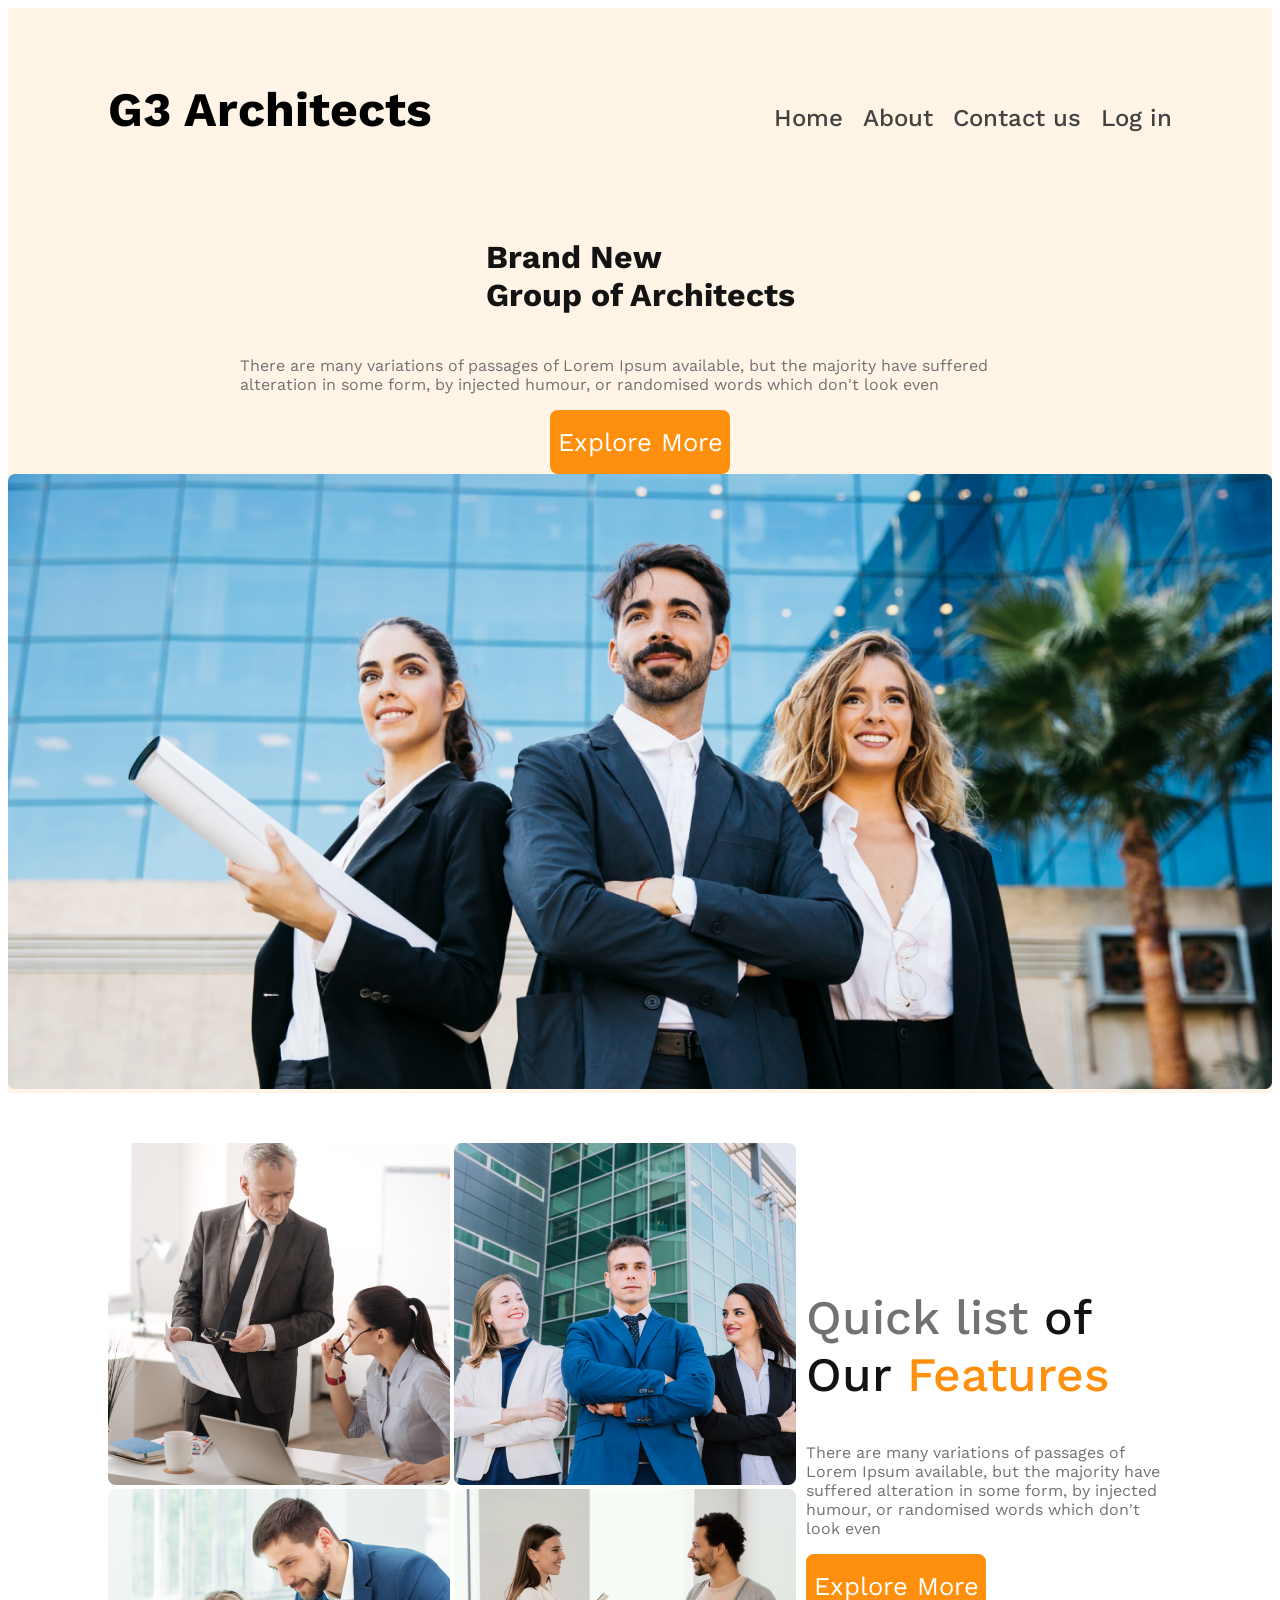
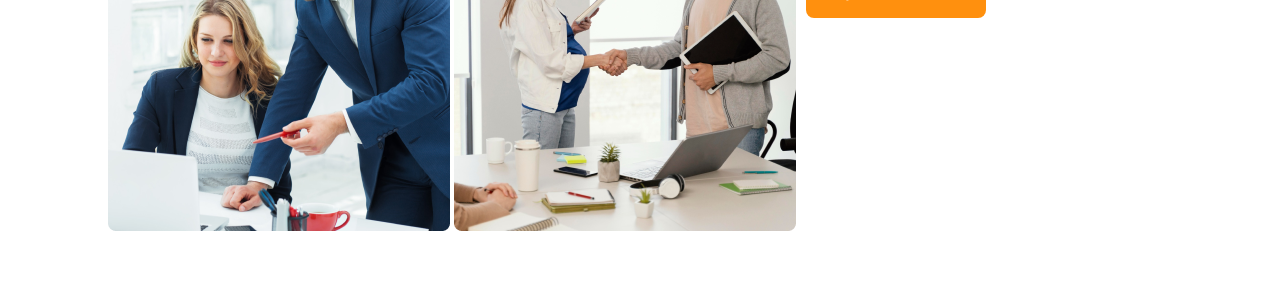
<file: index.html>
<!DOCTYPE html>
<html lang="en">
<head>
    <meta charset="UTF-8">
    <meta name="viewport" content="width=device-width, initial-scale=1.0">
    <title>G3 architects</title>
    <link rel="stylesheet" href="styles.css">
</head>
<body>
    <header>
        <nav>
            <h3 class="nav-text">G3 Architects</h3>
            <ul>
                <li><a href="">Home</a></li>
                <li><a href="">About</a></li>
                <li><a href="">Contact us</a></li>
                <li>
                    <a href="">Log in</a>
                </li>
            </ul>
        </nav>
        <div class="banner-container">
            <h2 class="banner-text">Brand New <br> Group of Architects
                 </h2>
                
                <p class="banner-description">There are many variations of passages of Lorem Ipsum available,
                     but the majority have suffered alteration in some form, by injected humour, or randomised words
                      which don't look even</p>
                      <button class="primary-button">Explore More</button>
        </div>
        <div class="banner-img">
            <img src="images/banner.png" alt="">
        </div>
    </header>
    <div class="page2">
        <div class="page2img">
            <img src="images/team1.png" alt="">
            <img src="images/team2.png" alt="">
            <img src="images/team3.png" alt="">
            <img src="images/team4.png" alt="">
        </div>
        <div class="page2text-container">
            <h2 class="page2head">Quick list <span class="of">of Our</span> <span class="features">Features</span></h2>
            <p class="page2peragraph">There are many variations of passages of Lorem Ipsum available, but the majority have suffered 
                alteration in some form, by injected humour, 
                or randomised words which don't look even</p>
                <button class="primary-button">Explore More</button>
        </div>
    </div>
    
</body>
</html>
</file>
<file: styles.css>
@import url('https://fonts.googleapis.com/css2?family=Work+Sans:wght@500;600;700;800&display=swap');
*{
    font-family: 'Work Sans', sans-serif;
    
}
header{
    background-color: rgba(255, 144, 14, 0.10);
    
}
.nav-text{
    font-weight: 700;
    font-size: 3rem;
}
nav , ul{
    display: flex;
}
nav{
    justify-content: space-between;
    padding: 25px 100px;
    align-items: baseline;
}
ul{
    list-style: none;
    text-decoration: none;
}
nav>ul>li a{
    font-size: x-large;
    text-decoration: none;
    
color: #424242;
font-weight: 500;
margin:left 10px;


}
nav>ul>li{
    margin-left: 20px;
}
.banner-container{
    display: flex;
    flex-direction: column;
    justify-content: center;
    align-items: center;
}
.banner-text{
    color: #131313;
    font-size: 2rem;
    font-weight: 700;
}
.banner-description{
    color: #727272;
    font-weight: 400;
    max-width: 800px;
}
header > div > img{
    width: 100%;
}
.primary-button{
    border-radius: 8px;
background: #FF900E;
width: 180px;
height: 64px;
color: #FFF;
font-size: 1.6rem;
border: none;
cursor: pointer;
}
.of{
color: #131313;
}
.page2head{
    color: #727272;
    font-weight: 500;
    font-size: 3rem;
}
.features{
    color: #FF900E;
}
.page2peragraph{
    color: #727272;
    font-size: 1rem;
    font-weight: 400;
}
.page2{
    display: flex;
    gap: 10px;
    margin: 50px 100px;
}
.page2img{
    display: grid;
    grid-template-columns: repeat(2,1fr);
    grid-template-rows: repeat(2,1fr);
    gap: 4px;
}

.page2text-container{
   margin-top: 10%;
}

@media screen and (max-width:576px) {
nav{
    flex-direction: column;
    padding: 10px 10px;
}
nav > ul {
    text-align: center;
   margin: 0 0;
   padding: 2px;
}
nav > ul > li{
    margin: 4px;
    padding: 0;
}
.banner-img{
    width: 100%;
    max-width: 576px;
   margin: 5px auto;
   
}
    
}
</file>
